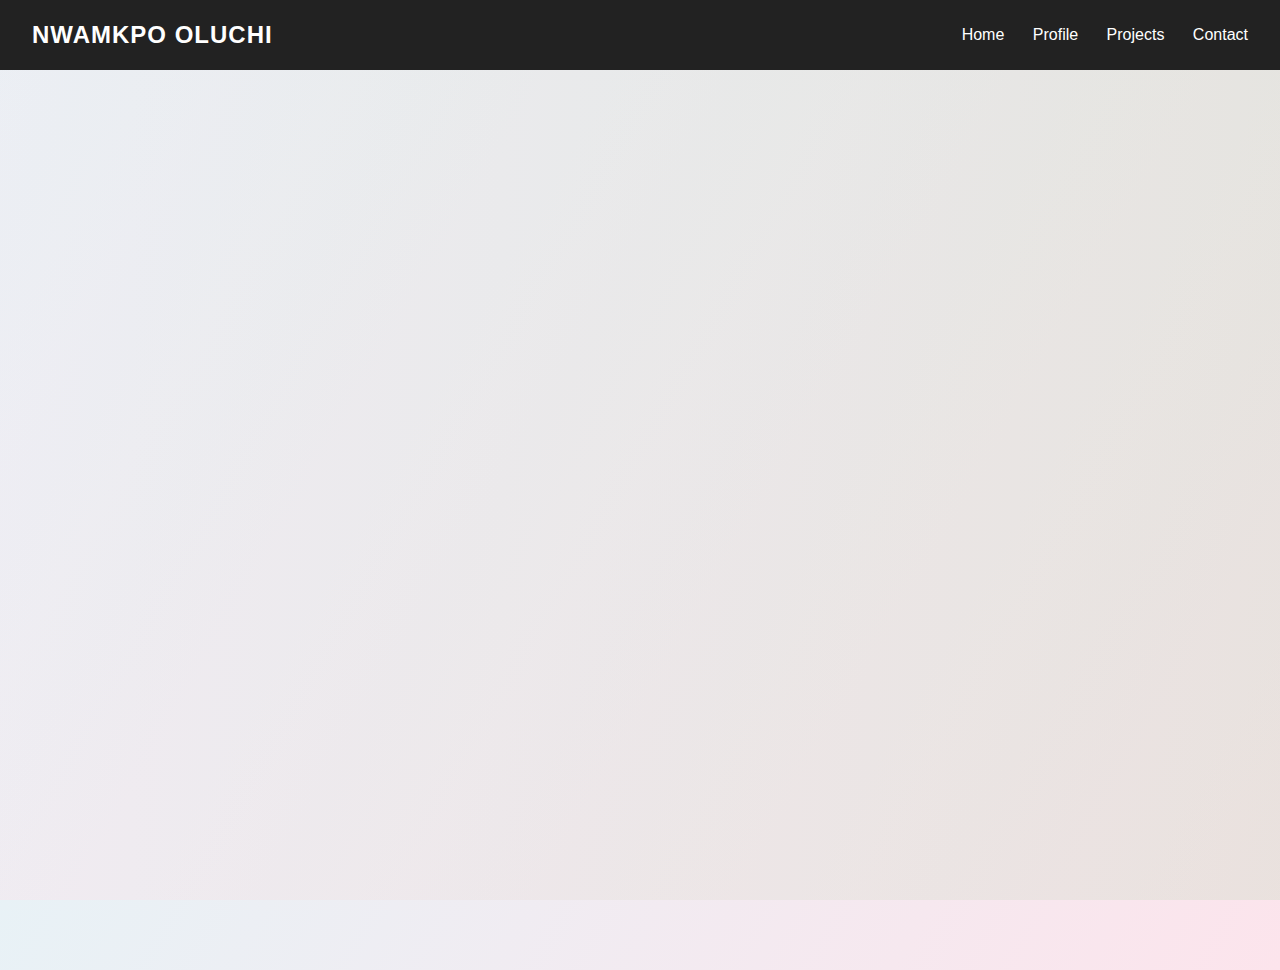
<file: docs/index.html>
<!DOCTYPE html>
<html lang="en">
<head>
    <meta charset="UTF-8" />
    <meta name="viewport" content="width=device-width, initial-scale=1.0" />
    <meta name="description" content="Oluchi's personal portfolio — aspiring content creator and photographer." />
    <title>Home | Nwamkpo Oluchi</title>
    <link rel="stylesheet" href="index.css" />
</head>
<body>
    <nav>
        <div class="logo">NWAMKPO OLUCHI</div>
        <div class="nav-items">
            <a href="index.html"><span>Home</span></a>
            <a href="profile.html">Profile</a>
            <a href="projects.html">Projects</a>
            <a href="contact.html">Contact</a>
        </div>
    </nav>

    <main class="home">
        <div class="home-container">
            <section class="me">
                <h1>My Personal Portfolio</h1>
            </section>

            <section class="photo">
                <img src="image/image 1.jpg" alt="Portrait of Oluchi" class="home-image" />
            </section>

            <section class="intro">
                <h2>Hi! I'm Oluchi!</h2>
                <p>I’m an aspiring full-time content creator and photographer. I’m passionate about storytelling, visuals, and creating lasting impressions through my work.</p>
            </section>

            <a href="contact.html" class="hire-btn">Hire Me</a>
        </div>
    </main>
</body>
</html>
</file>
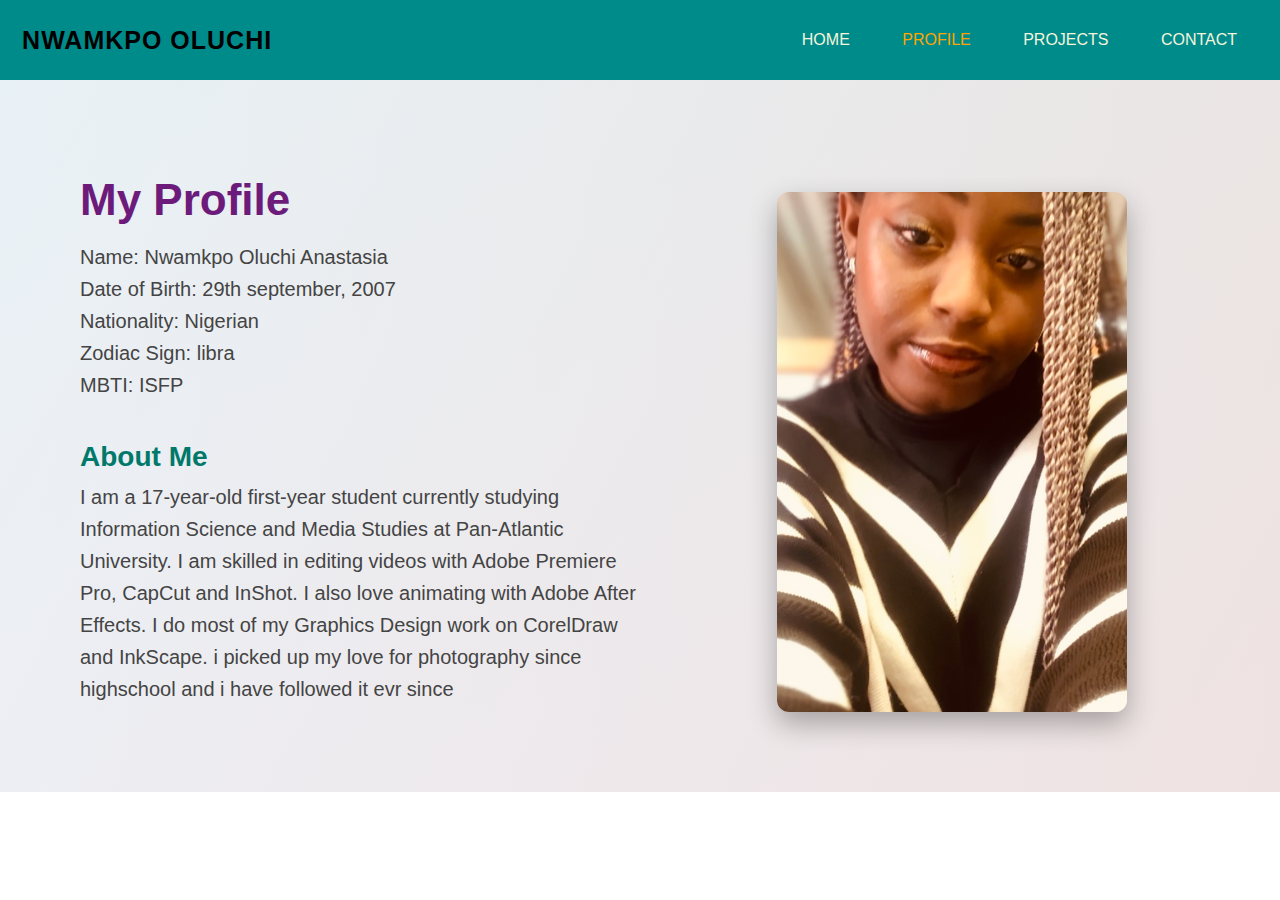
<file: docs/profile.html>
<!DOCTYPE html>
<html lang="en">
<head>
    <meta charset="UTF-8">
    <meta name="viewport" content="width=device-width, initial-scale=1.0">
    <title>Profile</title>
    <link rel="stylesheet" href="profile.css"/>
</head>
<body>
    <nav>
        <div class="logo">NWAMKPO OLUCHI</div>
        <div class="nav-items">
            <a href="mywebsite.html">HOME</a>
            <a href="profile.html"><span>PROFILE</span></a>
            <a href="projects.html">PROJECTS</a>
            <a href="contact.html">CONTACT</a>
        </div>
    </nav>
    <section class="profile">
        <div class="profile-container">
            <div class="column-left">
                <div class="profiles">
                    <h1>My Profile</h1>
                    <P>Name: Nwamkpo Oluchi Anastasia
                    <br> Date of Birth: 29th september, 2007
                    <br> Nationality: Nigerian
                    <br> Zodiac Sign: libra
                    <br> MBTI: ISFP
                </P>
                </div>
                <div class="about">
                    <h3>About Me</h3>
                    <p>I am a 17-year-old first-year student currently studying Information Science and Media Studies at Pan-Atlantic University.
                        I am skilled in editing videos with Adobe Premiere Pro, CapCut and InShot. I also love animating with Adobe After Effects. 
                        I do most of my Graphics Design work on CorelDraw and InkScape. i picked up my love for photography since highschool and i have followed it evr since
                    </p>
                </div>

            </div>
            <div class="column-right">
                <img src="image/image 2.JPG" alt="illustration" class="profile-image"> 
            </div>
        </div>
    </section>
</body>
</html>
</file>
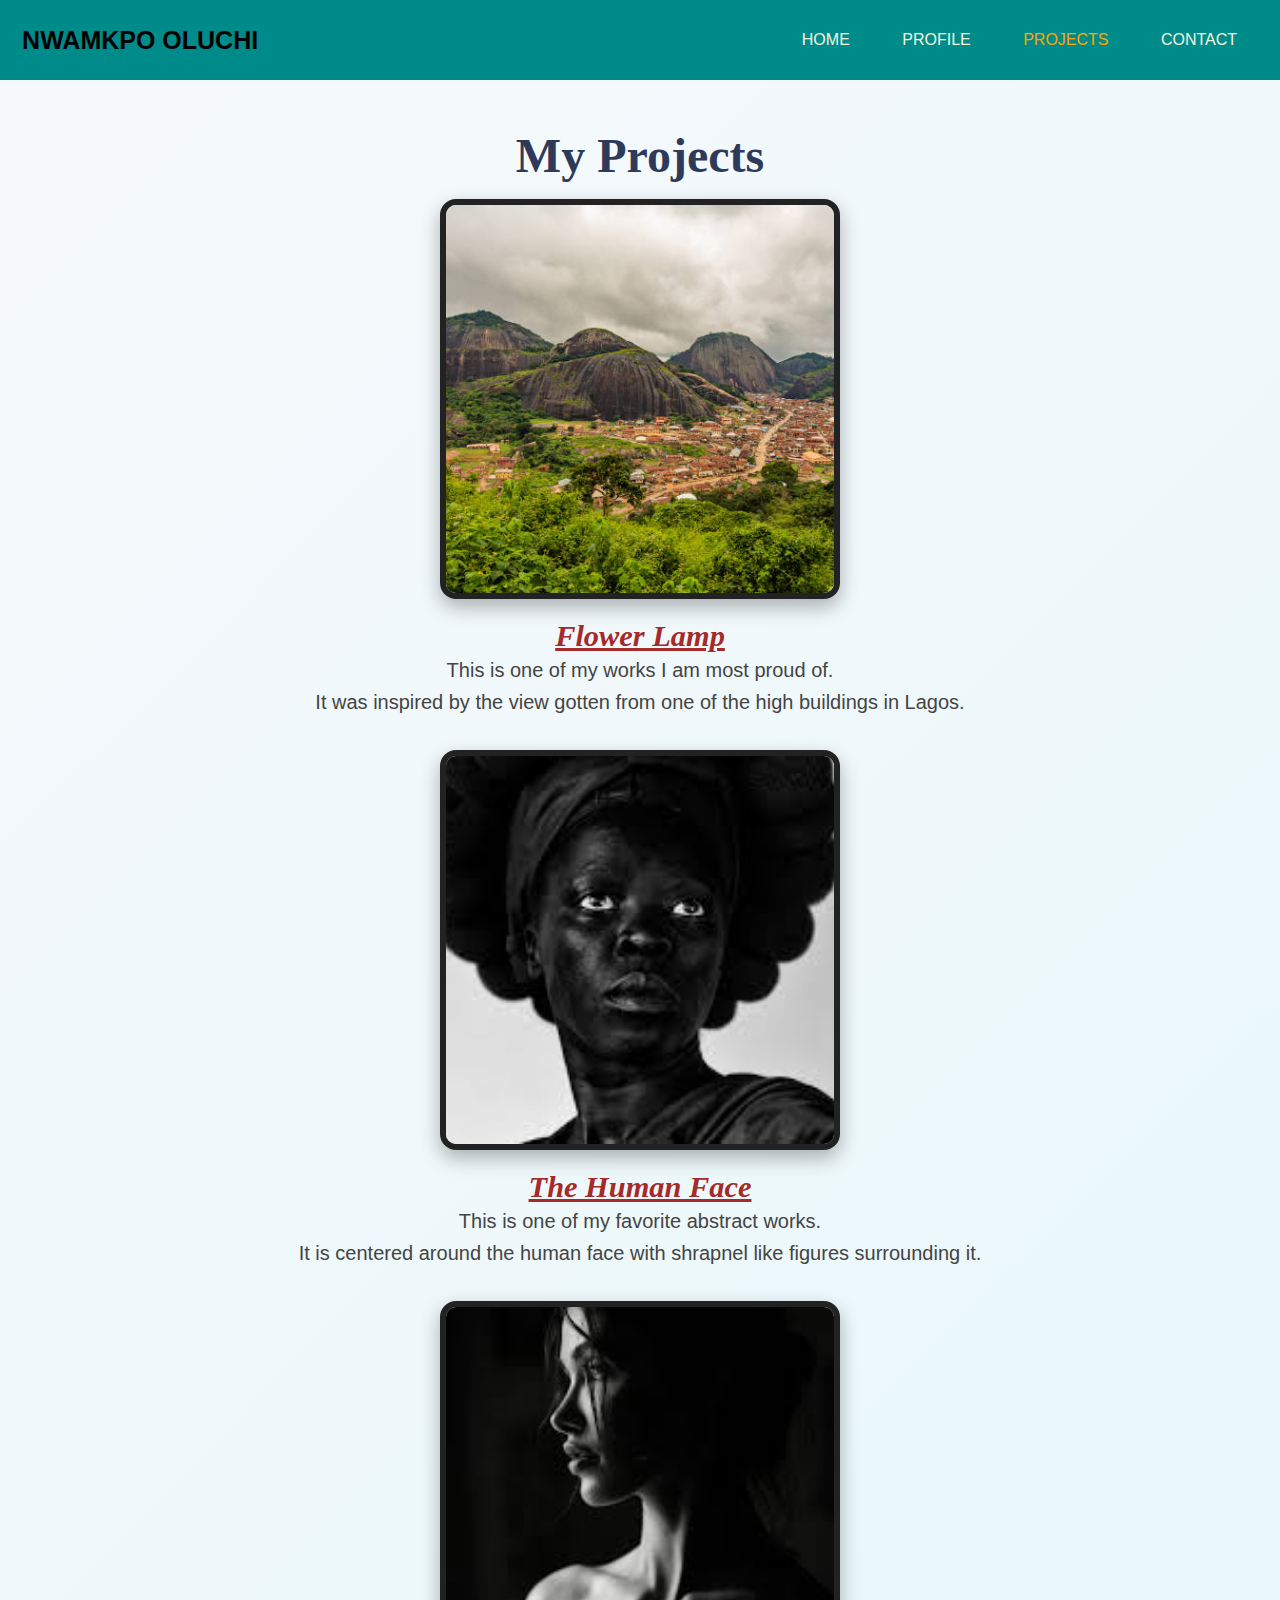
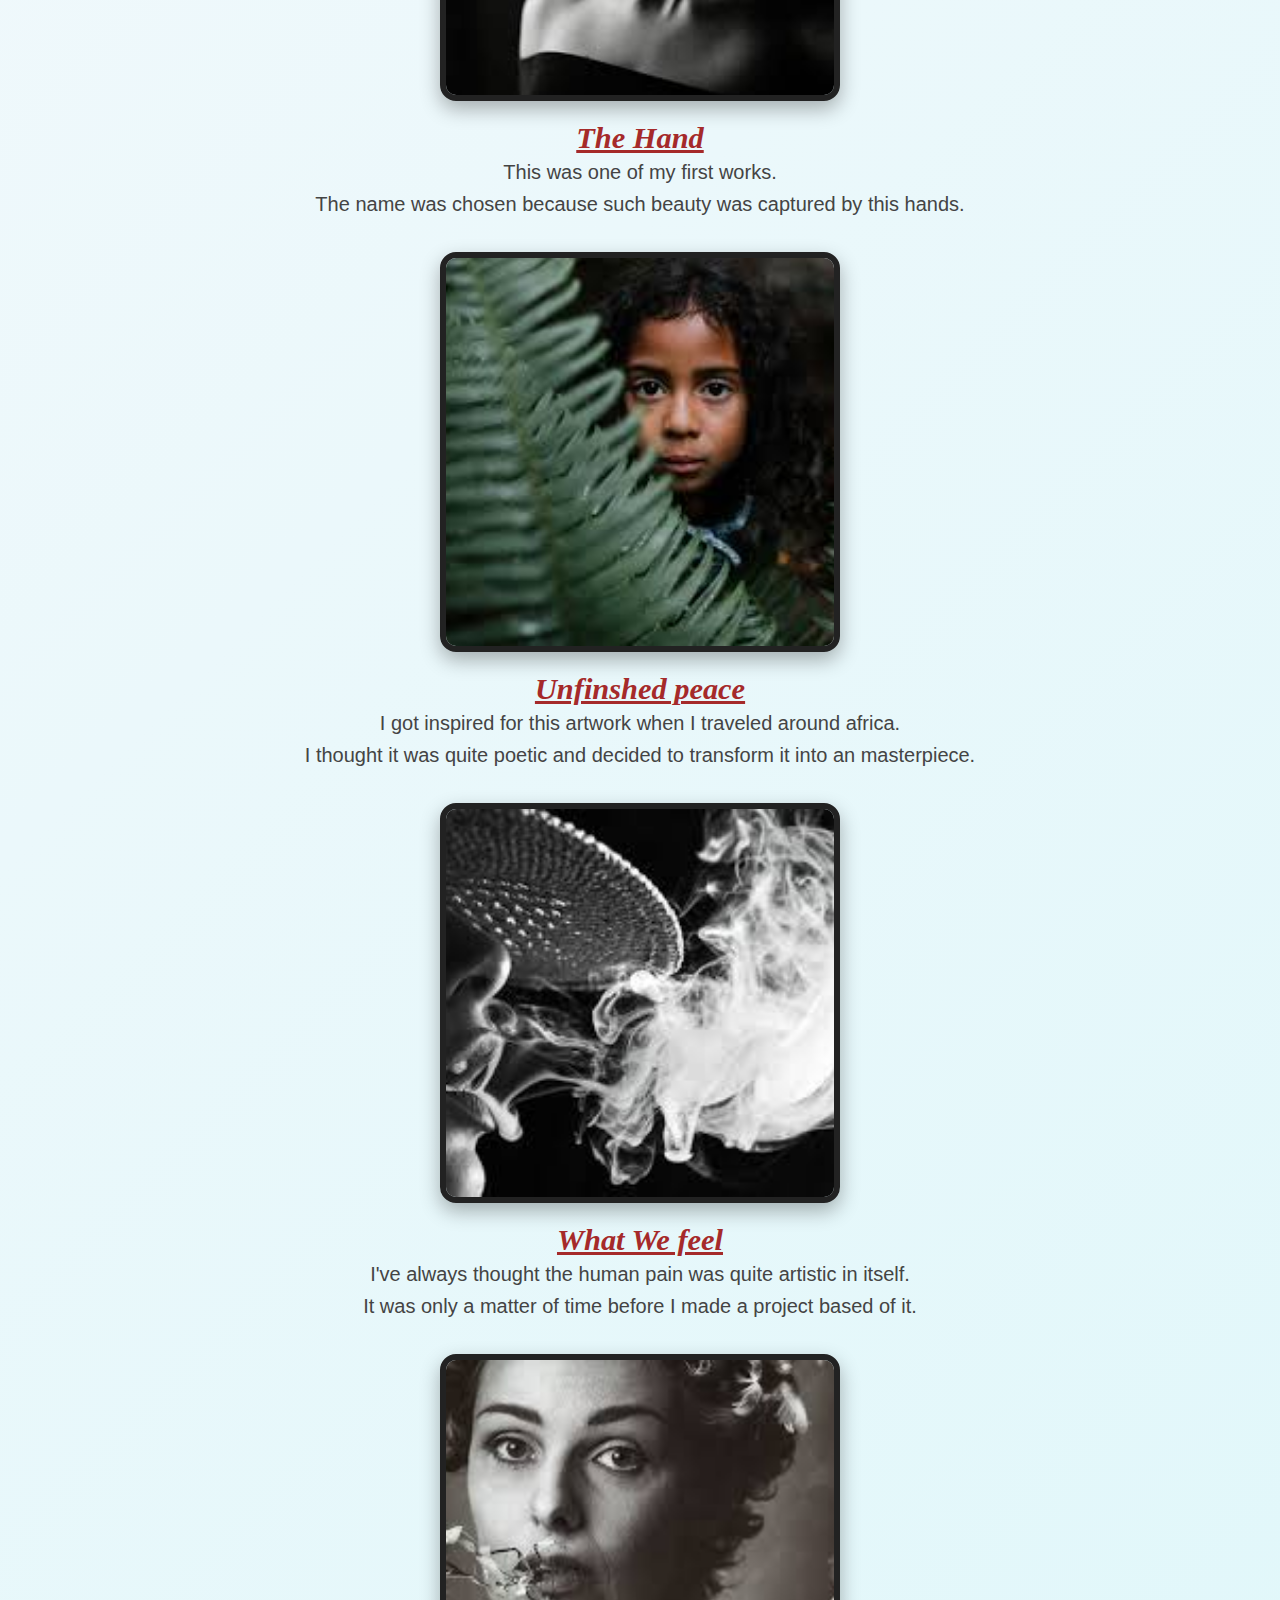
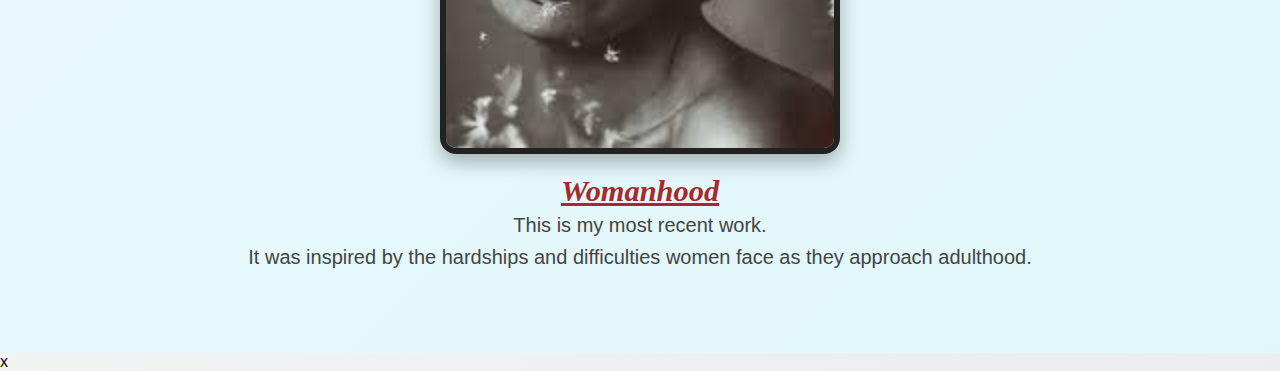
<file: docs/projects.html>
<!DOCTYPE html>
<html lang="en">
<head>
    <meta charset="UTF-8">
    <meta name="viewport" content="width=device-width, initial-scale=1.0">
    <title>Projects</title>
    <link rel="stylesheet" href="projects.css" />
</head>
<body>
    <nav>
        <div class="logo">NWAMKPO OLUCHI </div>
        <div class="nav-items">
            <a href="mywebsite.html">HOME</a>
            <a href="profile.html">PROFILE</a>
            <a href="projects.html"><span>PROJECTS</span></a>
            <a href="contact.html">CONTACT</a>
        </div>
    </nav>
    <section class="projects">
        <div class="projects-container">
            <div class="intros">
                <h1>My Projects</h1>
                <div class="all">
                    <div class="first">
                        <img src="image/p 1.jpg">
                        <h2>Flower Lamp</h2>
                        <p>This is one of my works I am most proud of. <br> It was inspired by the view gotten from one of the high buildings in Lagos.</p>
                    </div>
                    <div class="second">
                        <img src="image/p 2.jpeg">
                        <h2>The Human Face</h2>
                        <p>This is one of my favorite abstract works. <br> It is centered around the human face with shrapnel like figures surrounding it. </p>
                    </div>
                    <div class="third">
                        <img src="image/p 3.jpeg">
                        <h2>The Hand</h2>
                        <p>This was one of my first works. <br> The name was chosen because such beauty was captured by this hands.</p>
                    </div>
                    <div class="fourth">
                        <img src="image/p 4.jpeg">
                        <h2>Unfinshed peace</h2>
                        <p>I got inspired for this artwork when I traveled around africa. <br> I thought it was quite poetic and decided to transform it into an masterpiece.</p>
                    </div>
                    <div class="fifth">
                        <img src="image/p 5.jpeg">
                        <h2>What We feel</h2>
                        <p>I've always thought the human pain  was quite artistic in itself. <br> It was only a matter of time before I made a project based of it.</p>
                    </div>
                    <div class="sixth">
                        <img src="image/p 6.jpeg">
                        <h2>Womanhood</h2>
                        <p>This is my most recent work. <br> It was inspired by the hardships and difficulties women face as they approach adulthood.</p>
                    </div>
                </div>
            </div>
        </div>
    </section> 
</body>
</html>x
</file>
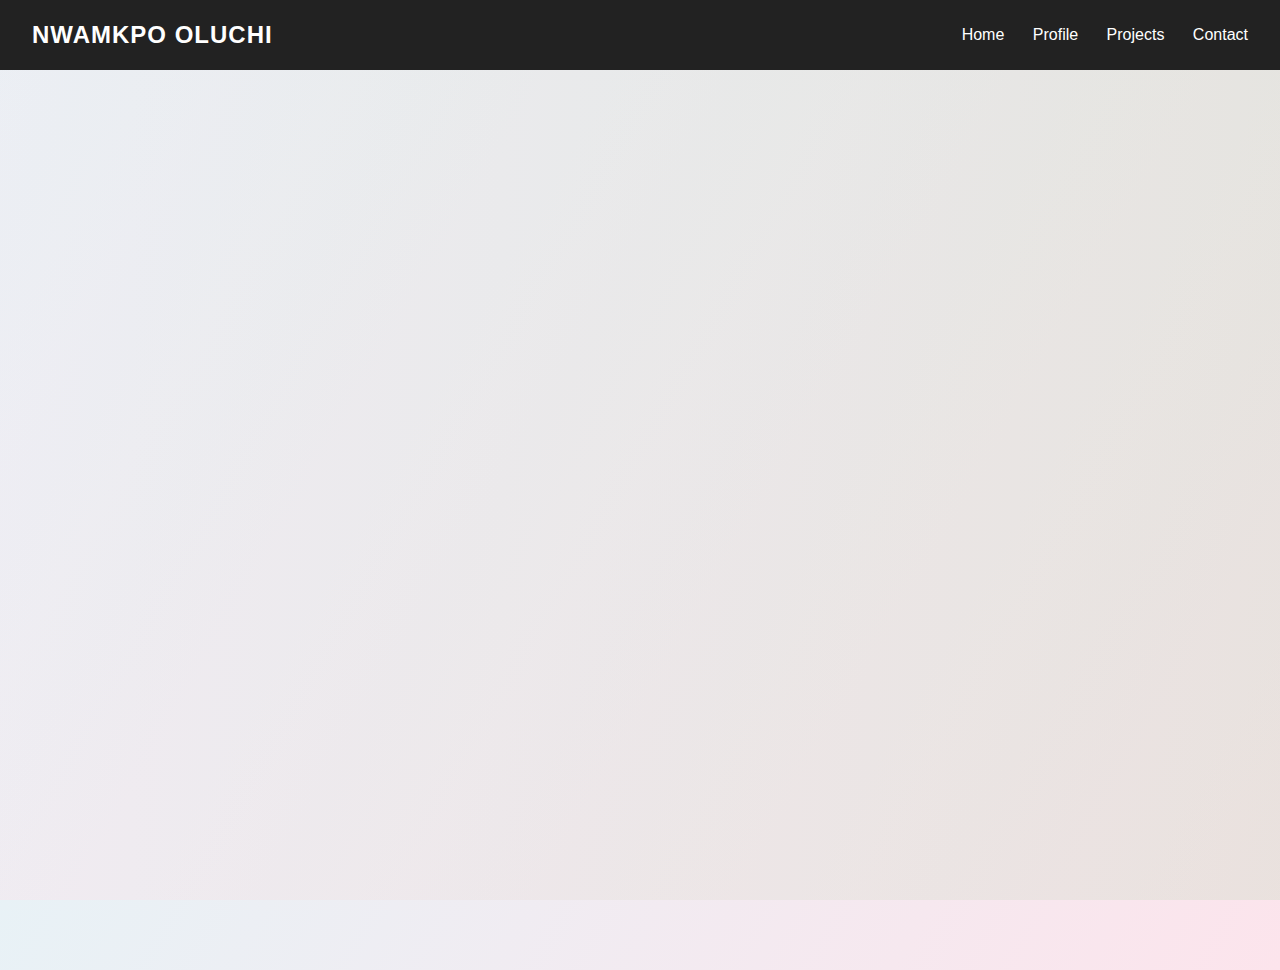
<file: index.html/mywebsite.html>
<!DOCTYPE html>
<html lang="en">
<head>
    <meta charset="UTF-8" />
    <meta name="viewport" content="width=device-width, initial-scale=1.0" />
    <meta name="description" content="Oluchi's personal portfolio — aspiring content creator and photographer." />
    <title>Home | Nwamkpo Oluchi</title>
    <link rel="stylesheet" href="mywebsite.css" />
</head>
<body>
    <nav>
        <div class="logo">NWAMKPO OLUCHI</div>
        <div class="nav-items">
            <a href="mywebsite.html"><span>Home</span></a>
            <a href="profile.html">Profile</a>
            <a href="projects.html">Projects</a>
            <a href="contact.html">Contact</a>
        </div>
    </nav>

    <main class="home">
        <div class="home-container">
            <section class="me">
                <h1>My Personal Portfolio</h1>
            </section>

            <section class="photo">
                <img src="image/image 1.jpg" alt="Portrait of Oluchi" class="home-image" />
            </section>

            <section class="intro">
                <h2>Hi! I'm Oluchi!</h2>
                <p>I’m an aspiring full-time content creator and photographer. I’m passionate about storytelling, visuals, and creating lasting impressions through my work.</p>
            </section>

            <a href="contact.html" class="hire-btn">Hire Me</a>
        </div>
    </main>
</body>
</html>
</file>
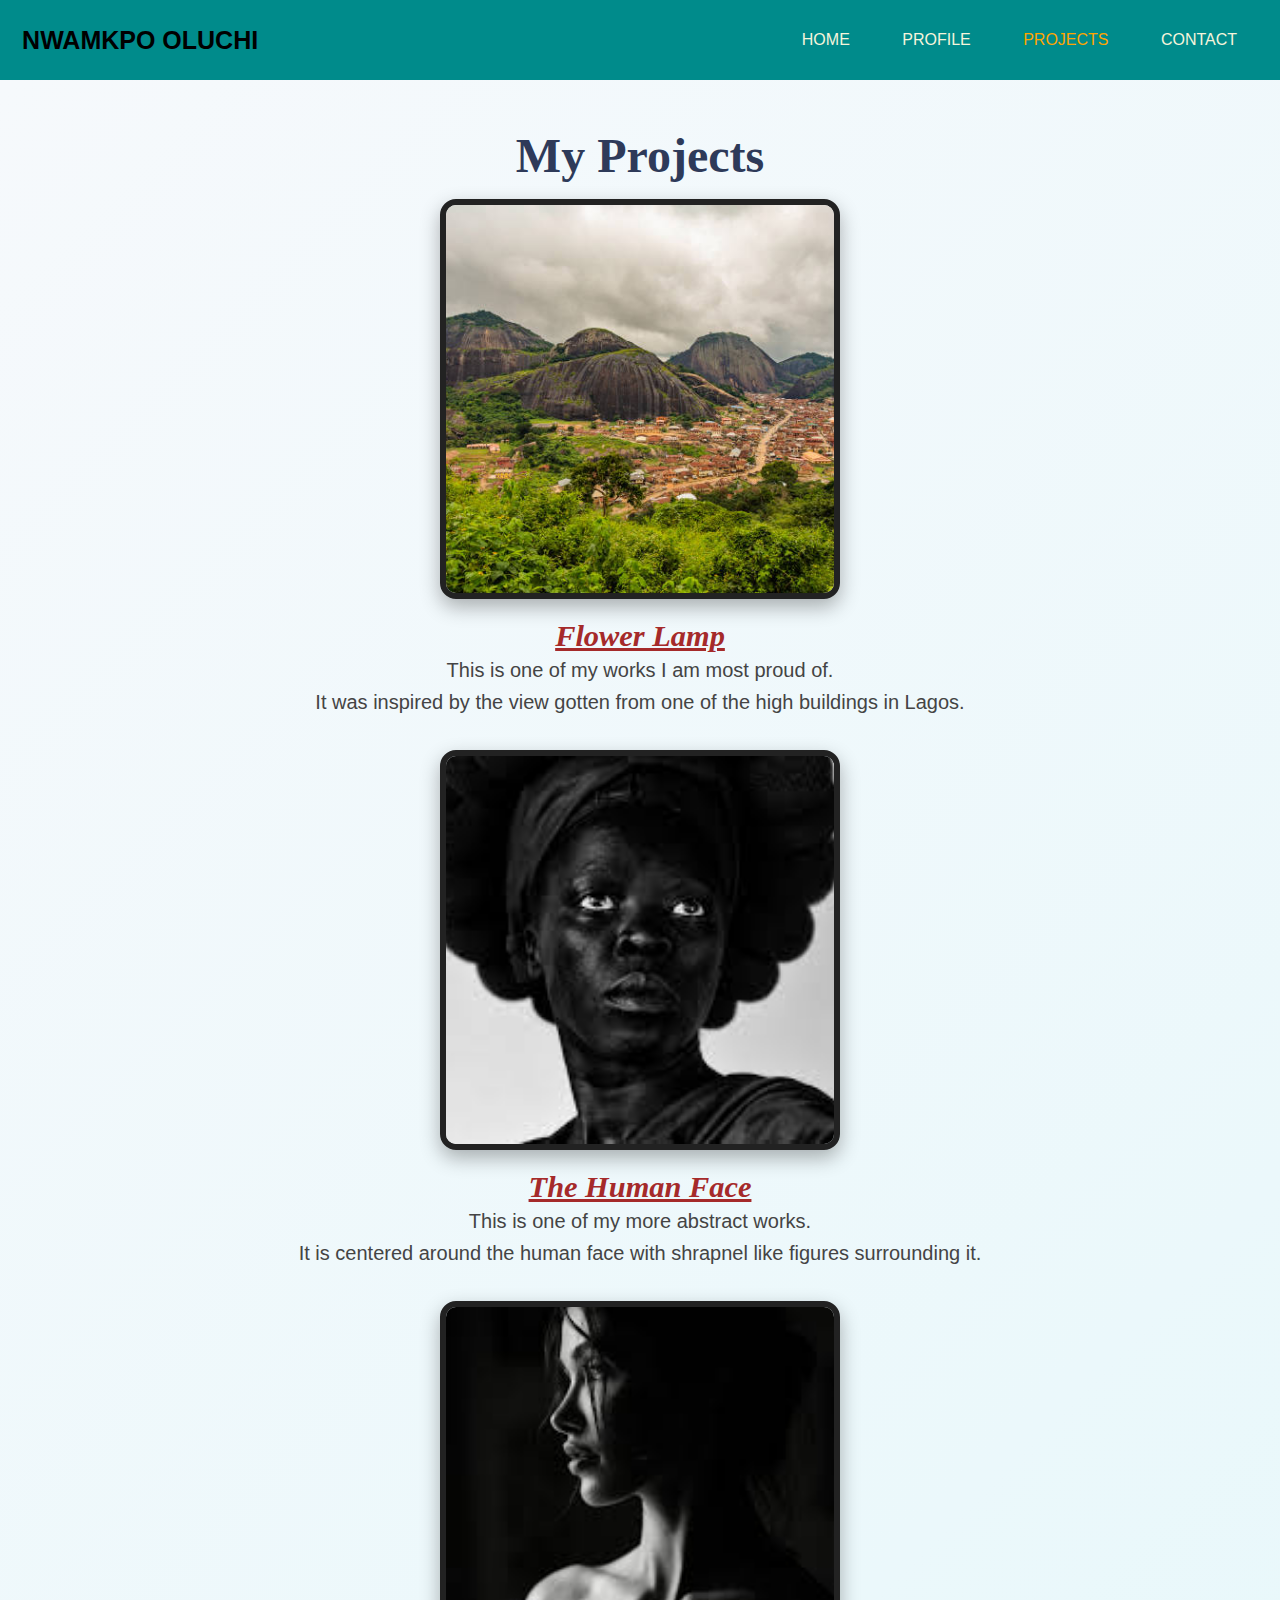
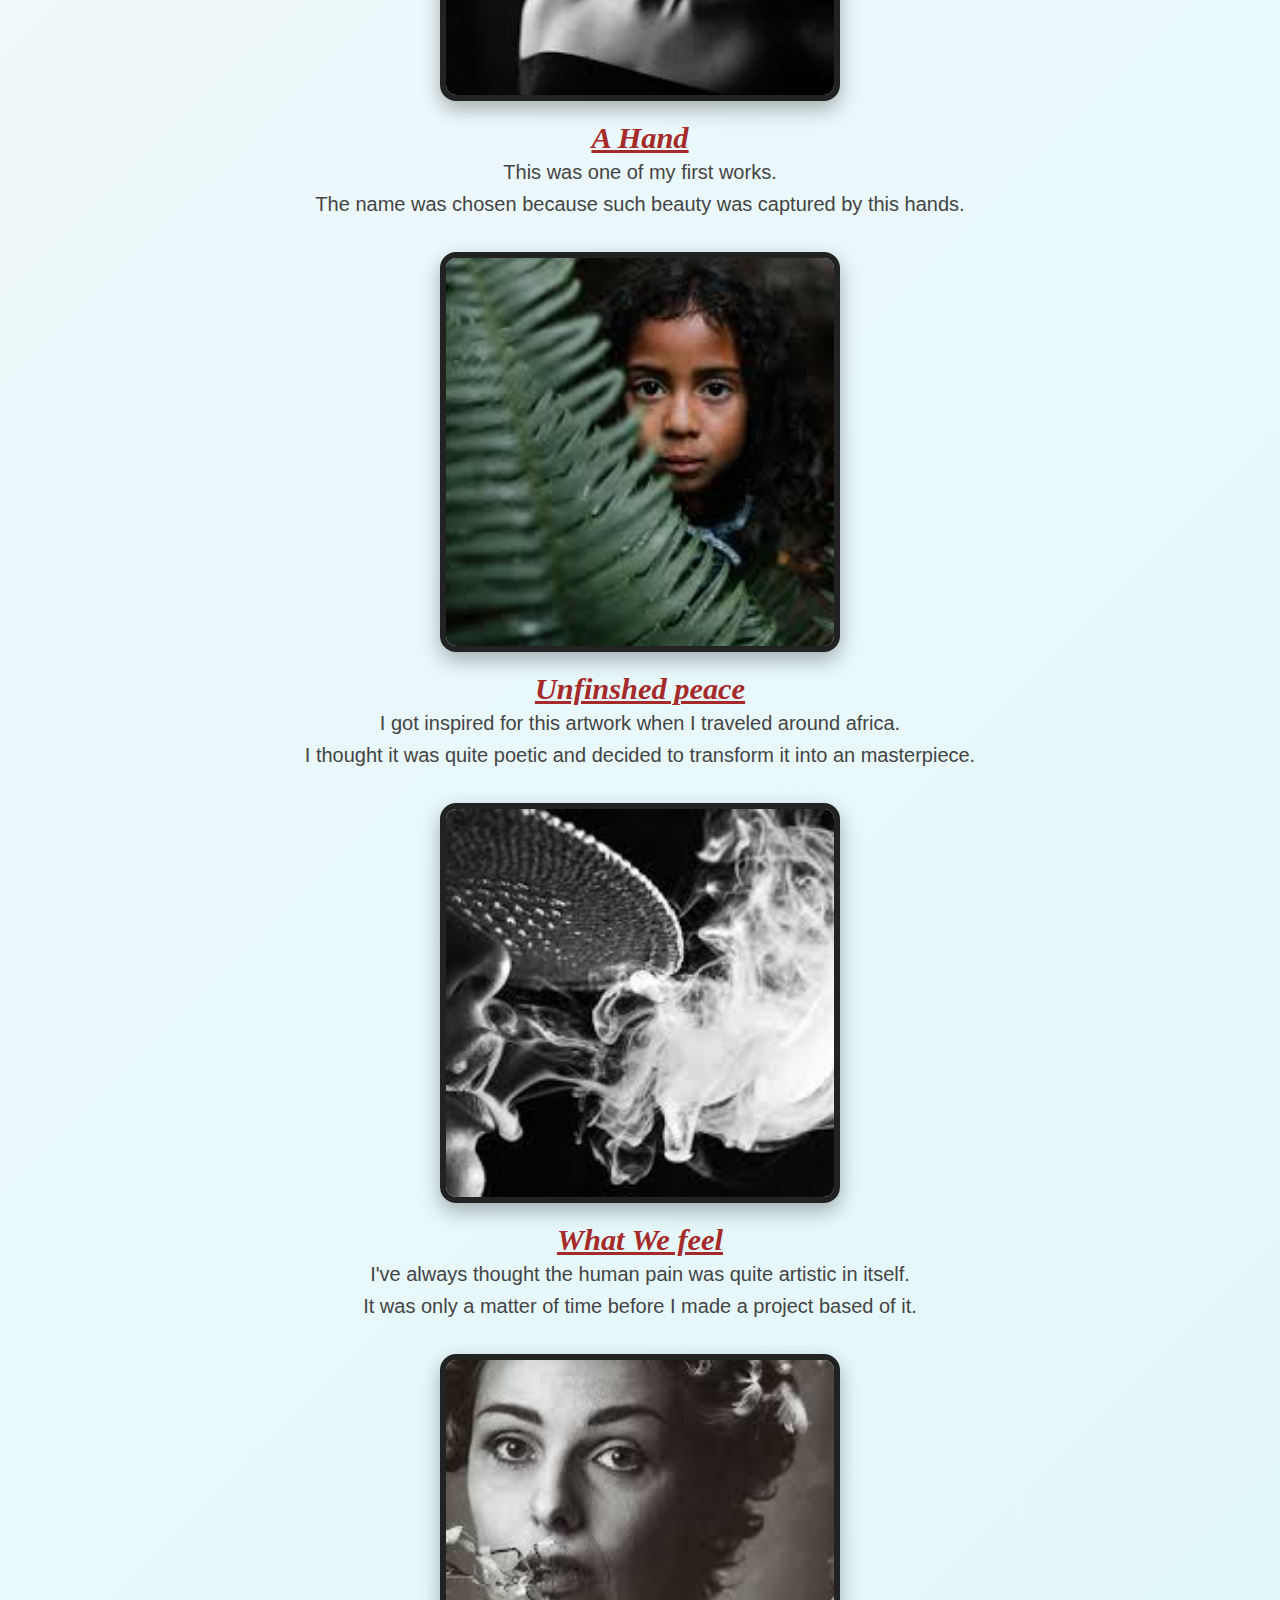
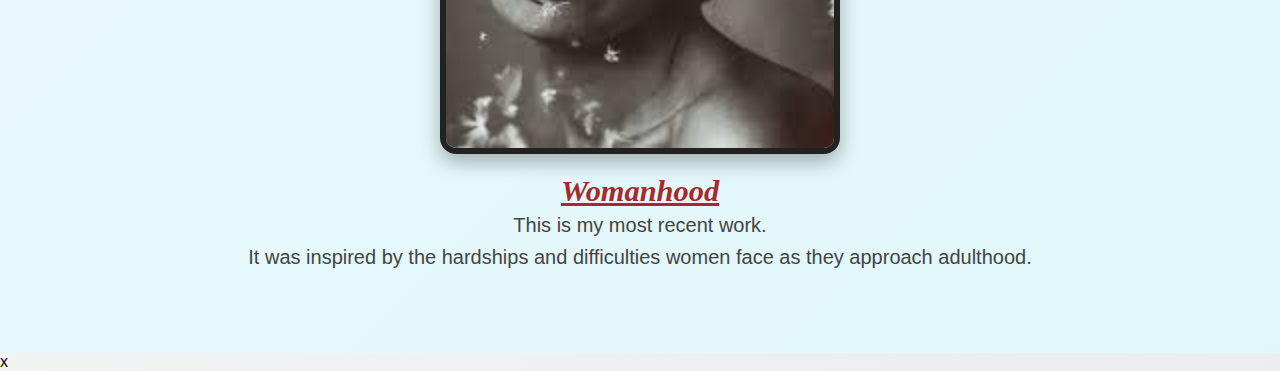
<file: index.html/projects.html>
<!DOCTYPE html>
<html lang="en">
<head>
    <meta charset="UTF-8">
    <meta name="viewport" content="width=device-width, initial-scale=1.0">
    <title>Projects</title>
    <link rel="stylesheet" href="projects.css" />
</head>
<body>
    <nav>
        <div class="logo">NWAMKPO OLUCHI </div>
        <div class="nav-items">
            <a href="mywebsite.html">HOME</a>
            <a href="profile.html">PROFILE</a>
            <a href="projects.html"><span>PROJECTS</span></a>
            <a href="contact.html">CONTACT</a>
        </div>
    </nav>
    <section class="projects">
        <div class="projects-container">
            <div class="intros">
                <h1>My Projects</h1>
                <div class="all">
                    <div class="first">
                        <img src="image/p 1.jpg">
                        <h2>Flower Lamp</h2>
                        <p>This is one of my works I am most proud of. <br> It was inspired by the view gotten from one of the high buildings in Lagos.</p>
                    </div>
                    <div class="second">
                        <img src="image/p 2.jpeg">
                        <h2>The Human Face</h2>
                        <p>This is one of my more abstract works. <br> It is centered around the human face with shrapnel like figures surrounding it. </p>
                    </div>
                    <div class="third">
                        <img src="image/p 3.jpeg">
                        <h2>A Hand</h2>
                        <p>This was one of my first works. <br> The name was chosen because such beauty was captured by this hands.</p>
                    </div>
                    <div class="fourth">
                        <img src="image/p 4.jpeg">
                        <h2>Unfinshed peace</h2>
                        <p>I got inspired for this artwork when I traveled around africa. <br> I thought it was quite poetic and decided to transform it into an masterpiece.</p>
                    </div>
                    <div class="fifth">
                        <img src="image/p 5.jpeg">
                        <h2>What We feel</h2>
                        <p>I've always thought the human pain  was quite artistic in itself. <br> It was only a matter of time before I made a project based of it.</p>
                    </div>
                    <div class="sixth">
                        <img src="image/p 6.jpeg">
                        <h2>Womanhood</h2>
                        <p>This is my most recent work. <br> It was inspired by the hardships and difficulties women face as they approach adulthood.</p>
                    </div>
                </div>
            </div>
        </div>
    </section> 
</body>
</html>x
</file>
<file: docs/index.css>
* {
    margin: 0;
    padding: 0;
    box-sizing: border-box;
}

body {
    font-family: 'Segoe UI', Tahoma, Geneva, Verdana, sans-serif;
    line-height: 1.6;
    background: linear-gradient(135deg, #e0f7fa, #e8f5e9);
    color: #333;
    overflow-x: hidden;
    position: relative;
}

/* Animated Bubbles Background */
body::before {
    content: "";
    position: fixed;
    width: 200%;
    height: 200%;
    background: radial-gradient(circle at 20% 20%, rgba(255,255,255,0.3), transparent 50%),
                radial-gradient(circle at 80% 80%, rgba(255,255,255,0.2), transparent 50%),
                radial-gradient(circle at 50% 50%, rgba(255,255,255,0.15), transparent 50%);
    animation: floatBubbles 20s linear infinite;
    z-index: -1;
}

/* Navigation Styles */
nav {
    display: flex;
    justify-content: space-between;
    align-items: center;
    padding: 1rem 2rem;
    background-color: #222;
    color: white;
    position: sticky;
    top: 0;
    z-index: 1000;
}

.logo {
    font-size: 1.5rem;
    font-weight: bold;
    letter-spacing: 1px;
}

.nav-items a {
    color: white;
    text-decoration: none;
    margin-left: 1.5rem;
    font-size: 1rem;
    transition: color 0.3s ease;
}

.nav-items a:hover {
    color: #4CAF50;
}

/* Home Section */
.home {
    padding: 2rem;
    display: flex;
    justify-content: center;
    align-items: center;
    min-height: 100vh;
}

.home-container {
    display: flex;
    flex-direction: column;
    align-items: center;
    max-width: 900px;
    margin: auto;
    background-color: white;
    padding: 2.5rem;
    border-radius: 20px;
    box-shadow: 0 10px 30px rgba(0, 0, 0, 0.1);
    animation: fadeIn 1s ease forwards;
    opacity: 0;
    transform: translateY(40px);
    animation-delay: 0.3s;
    animation-fill-mode: forwards;
}

/* Animated Entrance */
@keyframes fadeIn {
    to {
        opacity: 1;
        transform: translateY(0);
    }
}

.me h1 {
    font-size: 2.8rem;
    margin-bottom: 1.2rem;
    color: #222;
    animation: slideUp 1s ease forwards;
    opacity: 0;
    animation-delay: 0.5s;
}

@keyframes slideUp {
    to {
        opacity: 1;
        transform: translateY(0);
    }
    from {
        transform: translateY(20px);
        opacity: 0;
    }
}

.photo {
    margin: 2rem 0;
    display: flex;
    justify-content: center;
    align-items: center;
    position: relative;
    width: 100%;
}

.home-image {
    width: 240px;
    height: 320px;
    border-radius: 16px;
    object-fit: cover;
    border: 6px solid #4CAF50;
    box-shadow: 0 12px 32px rgba(0, 0, 0, 0.25),
                0 0 20px rgba(76, 175, 80, 0.5);
    transition: transform 0.4s ease, box-shadow 0.4s ease;
}

.home-image:hover {
    transform: scale(1.05);
    box-shadow: 0 16px 36px rgba(0, 0, 0, 0.3),
                0 0 28px rgba(76, 175, 80, 0.8);
}

.intro h2 {
    font-size: 1.8rem;
    color: #4CAF50;
    margin: 1rem 0 0.5rem;
    animation: slideUp 1s ease forwards;
    opacity: 0;
    animation-delay: 0.7s;
}

.intro p {
    font-size: 1.05rem;
    margin-bottom: 1.8rem;
    color: #444;
    max-width: 700px;
    animation: slideUp 1s ease forwards;
    opacity: 0;
    animation-delay: 0.9s;
}

/* Button */
.hire-btn {
    display: inline-block;
    padding: 0.8rem 1.8rem;
    background-color: #4CAF50;
    color: white;
    font-weight: bold;
    border-radius: 10px;
    text-decoration: none;
    transition: background-color 0.3s ease, transform 0.3s ease;
    box-shadow: 0 4px 14px rgba(76, 175, 80, 0.4);
    animation: slideUp 1s ease forwards;
    opacity: 0;
    animation-delay: 1.1s;
}

.hire-btn:hover {
    background-color: #45a049;
    transform: translateY(-3px) scale(1.03);
}

/* Floating background bubbles animation */
@keyframes floatBubbles {
    from {
        transform: translateY(0);
    }
    to {
        transform: translateY(-100px);
    }
}

/* Responsive Design */
@media (max-width: 768px) {
    nav {
        flex-direction: column;
        align-items: flex-start;
    }

    .nav-items {
        margin-top: 0.5rem;
    }

    .nav-items a {
        display: block;
        margin: 0.5rem 0;
    }

    .home-container {
        padding: 1.8rem;
    }

    .me h1 {
        font-size: 2.2rem;
    }

    .intro h2 {
        font-size: 1.4rem;
    }

    .home-image {
        width: 200px;
        height: 270px;
    }
}
body {
    font-family: 'Segoe UI', Tahoma, Geneva, Verdana, sans-serif;
    line-height: 1.6;
    background: linear-gradient(120deg, #e0f7fa, #fce4ec);
    color: #333;
    overflow-x: hidden;
    position: relative;
}

/* Dynamic gradient animation */
@keyframes bgShift {
    0% { background-position: 0% 50%; }
    50% { background-position: 100% 50%; }
    100% { background-position: 0% 50%; }
}

body::before {
    content: "";
    position: fixed;
    top: 0;
    left: 0;
    width: 100%;
    height: 100%;
    background: linear-gradient(270deg, #f48fb1, #b2ebf2, #a5d6a7, #fce4ec);
    background-size: 600% 600%;
    animation: bgShift 25s ease infinite;
    z-index: -3;
    opacity: 0.4;
}

/* Floating blobs */
body::after {
    content: "";
    position: fixed;
    width: 120%;
    height: 120%;
    background:
      radial-gradient(circle at 20% 30%, rgba(255, 255, 255, 0.15) 0%, transparent 60%),
      radial-gradient(circle at 80% 70%, rgba(255, 255, 255, 0.2) 0%, transparent 70%),
      radial-gradient(circle at 50% 50%, rgba(255, 255, 255, 0.1) 0%, transparent 60%);
    animation: floatBlobs 60s linear infinite;
    z-index: -2;
    pointer-events: none;
}

@keyframes floatBlobs {
    0% { transform: translateY(0) rotate(0deg); }
    50% { transform: translateY(-50px) rotate(180deg); }
    100% { transform: translateY(0) rotate(360deg); }
}
</file>
<file: docs/profile.css>
* {
    margin: 0;
    padding: 0;
    font-family: 'Segoe UI', Tahoma, Geneva, Verdana, sans-serif;
    min-width: min-content;
    box-sizing: border-box;
}

nav {
    height: 80px;
    background-color: darkcyan;
    display: flex;
    justify-content: space-between;
    align-items: center;
    padding: 0.25cm 0.5cm;
    box-shadow: 0 4px 12px rgba(0, 0, 0, 0.2);
}

.logo {
    font-size: 25px;
    font-weight: bold;
    color: black;
    padding: 0.2rem;
    letter-spacing: 1px;
}

nav a {
    text-decoration: none;
    color: beige;
    padding: 0 1.5rem;
    font-weight: 500;
    transition: color 0.3s ease;
}

nav a:hover {
    color: orange;
}

span {
    color: orange;
}

.profile {
    background: linear-gradient(120deg, #e0f7fa, #fce4ec);
    position: relative;
    overflow: hidden;
}

.profile::before {
    content: "";
    position: absolute;
    top: 0;
    left: 0;
    width: 100%;
    height: 100%;
    background: linear-gradient(270deg, #f48fb1, #b2ebf2, #a5d6a7, #fce4ec);
    background-size: 600% 600%;
    animation: bgShift 25s ease infinite;
    z-index: 0;
    opacity: 0.3;
}

@keyframes bgShift {
    0% { background-position: 0% 50%; }
    50% { background-position: 100% 50%; }
    100% { background-position: 0% 50%; }
}

.profile-container {
    display: grid;
    grid-template-columns: 1fr 1fr;
    padding: 3rem 1rem;
    position: relative;
    z-index: 1;
}

.column-left {
    display: flex;
    flex-direction: column;
    justify-content: center;
    align-items: flex-start;
    color: #333;
    padding-left: 4rem;
}

.column-left h1 {
    margin-bottom: 1rem;
    margin-top: 2rem;
    font-size: 2.75rem;
    text-align: left;
    font-family: 'Segoe UI', Tahoma, Geneva, Verdana, sans-serif;
    color: #6d1b7b;
    font-weight: 700;
    animation: slideFade 1.5s ease-in-out;
}

.column-left p {
    margin-bottom: 1.5rem;
    font-size: 1.25rem;
    line-height: 1.6;
    font-family: 'Segoe UI', Tahoma, Geneva, Verdana, sans-serif;
    color: #444;
    animation: fadeInUp 2s ease-in-out;
}

.about {
    display: flex;
    flex-direction: column;
    justify-content: center;
    align-items: flex-start;
    color: #333;
}

.about h3 {
    font-size: 1.75rem;
    margin-bottom: 0.5rem;
    margin-top: 1rem;
    text-align: center;
    color: #00796b;
    animation: fadeInUp 2s ease-in-out;
}

.column-right {
    display: flex;
    justify-content: center;
    align-items: center;
    padding: 2rem 2rem;
    margin-top: 2rem;
}

img {
    width: 350px;
    height: 520px;
    object-fit: cover;
    border-radius: 12px;
    box-shadow: 0 12px 28px rgba(0, 0, 0, 0.3);
    transition: transform 0.3s ease, box-shadow 0.3s ease;
}

img:hover {
    transform: scale(1.05);
    box-shadow: 0 16px 36px rgba(0, 0, 0, 0.4);
    cursor: pointer;
}

@keyframes slideFade {
    from { opacity: 0; transform: translateX(-40px); }
    to { opacity: 1; transform: translateX(0); }
}

@keyframes fadeInUp {
    from { opacity: 0; transform: translateY(20px); }
    to { opacity: 1; transform: translateY(0); }
}

@media screen and (max-width: 780px) {
    .profile-container {
        grid-template-columns: 1fr;
        padding: 2rem 1rem;
    }
    .column-left {
        text-align: center;
        padding: 1rem;
        align-items: center;
    }
    img {
        width: 280px;
        height: 420px;
    }
}
</file>
<file: index.html/mywebsite.css>
* {
    margin: 0;
    padding: 0;
    box-sizing: border-box;
}

body {
    font-family: 'Segoe UI', Tahoma, Geneva, Verdana, sans-serif;
    line-height: 1.6;
    background: linear-gradient(135deg, #e0f7fa, #e8f5e9);
    color: #333;
    overflow-x: hidden;
    position: relative;
}

/* Animated Bubbles Background */
body::before {
    content: "";
    position: fixed;
    width: 200%;
    height: 200%;
    background: radial-gradient(circle at 20% 20%, rgba(255,255,255,0.3), transparent 50%),
                radial-gradient(circle at 80% 80%, rgba(255,255,255,0.2), transparent 50%),
                radial-gradient(circle at 50% 50%, rgba(255,255,255,0.15), transparent 50%);
    animation: floatBubbles 20s linear infinite;
    z-index: -1;
}

/* Navigation Styles */
nav {
    display: flex;
    justify-content: space-between;
    align-items: center;
    padding: 1rem 2rem;
    background-color: #222;
    color: white;
    position: sticky;
    top: 0;
    z-index: 1000;
}

.logo {
    font-size: 1.5rem;
    font-weight: bold;
    letter-spacing: 1px;
}

.nav-items a {
    color: white;
    text-decoration: none;
    margin-left: 1.5rem;
    font-size: 1rem;
    transition: color 0.3s ease;
}

.nav-items a:hover {
    color: #4CAF50;
}

/* Home Section */
.home {
    padding: 2rem;
    display: flex;
    justify-content: center;
    align-items: center;
    min-height: 100vh;
}

.home-container {
    display: flex;
    flex-direction: column;
    align-items: center;
    max-width: 900px;
    margin: auto;
    background-color: white;
    padding: 2.5rem;
    border-radius: 20px;
    box-shadow: 0 10px 30px rgba(0, 0, 0, 0.1);
    animation: fadeIn 1s ease forwards;
    opacity: 0;
    transform: translateY(40px);
    animation-delay: 0.3s;
    animation-fill-mode: forwards;
}

/* Animated Entrance */
@keyframes fadeIn {
    to {
        opacity: 1;
        transform: translateY(0);
    }
}

.me h1 {
    font-size: 2.8rem;
    margin-bottom: 1.2rem;
    color: #222;
    animation: slideUp 1s ease forwards;
    opacity: 0;
    animation-delay: 0.5s;
}

@keyframes slideUp {
    to {
        opacity: 1;
        transform: translateY(0);
    }
    from {
        transform: translateY(20px);
        opacity: 0;
    }
}

.photo {
    margin: 2rem 0;
    display: flex;
    justify-content: center;
    align-items: center;
    position: relative;
    width: 100%;
}

.home-image {
    width: 240px;
    height: 320px;
    border-radius: 16px;
    object-fit: cover;
    border: 6px solid #4CAF50;
    box-shadow: 0 12px 32px rgba(0, 0, 0, 0.25),
                0 0 20px rgba(76, 175, 80, 0.5);
    transition: transform 0.4s ease, box-shadow 0.4s ease;
}

.home-image:hover {
    transform: scale(1.05);
    box-shadow: 0 16px 36px rgba(0, 0, 0, 0.3),
                0 0 28px rgba(76, 175, 80, 0.8);
}

.intro h2 {
    font-size: 1.8rem;
    color: #4CAF50;
    margin: 1rem 0 0.5rem;
    animation: slideUp 1s ease forwards;
    opacity: 0;
    animation-delay: 0.7s;
}

.intro p {
    font-size: 1.05rem;
    margin-bottom: 1.8rem;
    color: #444;
    max-width: 700px;
    animation: slideUp 1s ease forwards;
    opacity: 0;
    animation-delay: 0.9s;
}

/* Button */
.hire-btn {
    display: inline-block;
    padding: 0.8rem 1.8rem;
    background-color: #4CAF50;
    color: white;
    font-weight: bold;
    border-radius: 10px;
    text-decoration: none;
    transition: background-color 0.3s ease, transform 0.3s ease;
    box-shadow: 0 4px 14px rgba(76, 175, 80, 0.4);
    animation: slideUp 1s ease forwards;
    opacity: 0;
    animation-delay: 1.1s;
}

.hire-btn:hover {
    background-color: #45a049;
    transform: translateY(-3px) scale(1.03);
}

/* Floating background bubbles animation */
@keyframes floatBubbles {
    from {
        transform: translateY(0);
    }
    to {
        transform: translateY(-100px);
    }
}

/* Responsive Design */
@media (max-width: 768px) {
    nav {
        flex-direction: column;
        align-items: flex-start;
    }

    .nav-items {
        margin-top: 0.5rem;
    }

    .nav-items a {
        display: block;
        margin: 0.5rem 0;
    }

    .home-container {
        padding: 1.8rem;
    }

    .me h1 {
        font-size: 2.2rem;
    }

    .intro h2 {
        font-size: 1.4rem;
    }

    .home-image {
        width: 200px;
        height: 270px;
    }
}
body {
    font-family: 'Segoe UI', Tahoma, Geneva, Verdana, sans-serif;
    line-height: 1.6;
    background: linear-gradient(120deg, #e0f7fa, #fce4ec);
    color: #333;
    overflow-x: hidden;
    position: relative;
}

/* Dynamic gradient animation */
@keyframes bgShift {
    0% { background-position: 0% 50%; }
    50% { background-position: 100% 50%; }
    100% { background-position: 0% 50%; }
}

body::before {
    content: "";
    position: fixed;
    top: 0;
    left: 0;
    width: 100%;
    height: 100%;
    background: linear-gradient(270deg, #f48fb1, #b2ebf2, #a5d6a7, #fce4ec);
    background-size: 600% 600%;
    animation: bgShift 25s ease infinite;
    z-index: -3;
    opacity: 0.4;
}

/* Floating blobs */
body::after {
    content: "";
    position: fixed;
    width: 120%;
    height: 120%;
    background:
      radial-gradient(circle at 20% 30%, rgba(255, 255, 255, 0.15) 0%, transparent 60%),
      radial-gradient(circle at 80% 70%, rgba(255, 255, 255, 0.2) 0%, transparent 70%),
      radial-gradient(circle at 50% 50%, rgba(255, 255, 255, 0.1) 0%, transparent 60%);
    animation: floatBlobs 60s linear infinite;
    z-index: -2;
    pointer-events: none;
}

@keyframes floatBlobs {
    0% { transform: translateY(0) rotate(0deg); }
    50% { transform: translateY(-50px) rotate(180deg); }
    100% { transform: translateY(0) rotate(360deg); }
}
</file>
<file: docs/projects.css>
/* Reset & Global Styles */
* {
    margin: 0;
    padding: 0;
    box-sizing: border-box;
    font-family: 'Lucida Sans', 'Lucida Sans Regular', 'Lucida Grande', 'Lucida Sans Unicode', Geneva, Verdana, sans-serif;
}

body {
    background: linear-gradient(120deg, #fdfbfb 0%, #ebedee 100%);
    min-width: 347px;
}

/* Navigation Bar */
nav {
    height: 80px;
    background-color: darkcyan;
    display: flex;
    justify-content: space-between;
    align-items: center;
    padding: 0.25cm 0.5cm;
}

.logo {
    font-size: 25px;
    font-weight: bold;
    color: black;
    padding: 0.2rem;
}

nav a {
    text-decoration: none;
    color: beige;
    padding: 0 1.5rem;
    font-weight: 500;
    transition: color 0.3s ease;
}

nav a:hover {
    color: orange;
}

span {
    color: orange;
}

/* Projects Section */
.projects {
    background: linear-gradient(135deg, #f6f9fc 0%, #e0f7fa 100%);
    background-size: cover;
    min-width: 384.5px;
    padding: 3rem 1rem;
    animation: fadeIn 1.5s ease-in;
}

.projects-container {
    display: flex;
    flex-direction: column;
    text-align: center;
    width: 100%;
    gap: 2rem;
}

.intros h1 {
    font-size: 3rem;
    font-family: 'Times New Roman', Times, serif;
    margin-bottom: 1rem;
    color: #2e3a59;
    animation: slideInDown 1s ease;
}

.intros h2 {
    margin-top: 1rem;
    font-size: 1.9rem;
    font-family: 'Times New Roman', Times, serif;
    font-style: italic;
    cursor: pointer;
    text-decoration: underline;
    color: brown;
    transition: color 0.3s;
}

.intros h2:hover {
    color: darkorange;
}

.intros p {
    font-size: 1.25rem;
    line-height: 1.6;
    margin-bottom: 2rem;
    color: #444;
    animation: fadeInUp 1.2s ease;
}

img {
    width: 400px;
    height: 400px;
    object-fit: cover;
    border-radius: 16px;
    border: 6px solid #222;
    box-shadow: 0 8px 20px rgba(0, 0, 0, 0.3);
    transition: transform 0.4s ease, box-shadow 0.4s ease;
}

img:hover {
    transform: scale(1.05);
    box-shadow: 0 12px 28px rgba(0, 0, 0, 0.4);
    cursor: pointer;
}

/* Animations */
@keyframes fadeIn {
    from { opacity: 0; }
    to { opacity: 1; }
}

@keyframes slideInDown {
    from { transform: translateY(-30px); opacity: 0; }
    to { transform: translateY(0); opacity: 1; }
}

@keyframes fadeInUp {
    from { transform: translateY(30px); opacity: 0; }
    to { transform: translateY(0); opacity: 1; }
}

/* Responsive Design */
@media screen and (max-width: 780px) {
    .projects-container {
        grid-template-columns: 1fr;
        align-items: center;
    }

    img {
        width: 300px;
        height: 300px;
    }

    img:hover {
        transform: none;
        box-shadow: 0 8px 20px rgba(0, 0, 0, 0.3);
    }
}
</file>
<file: index.html/projects.css>
/* Reset & Global Styles */
* {
    margin: 0;
    padding: 0;
    box-sizing: border-box;
    font-family: 'Lucida Sans', 'Lucida Sans Regular', 'Lucida Grande', 'Lucida Sans Unicode', Geneva, Verdana, sans-serif;
}

body {
    background: linear-gradient(120deg, #fdfbfb 0%, #ebedee 100%);
    min-width: 347px;
}

/* Navigation Bar */
nav {
    height: 80px;
    background-color: darkcyan;
    display: flex;
    justify-content: space-between;
    align-items: center;
    padding: 0.25cm 0.5cm;
}

.logo {
    font-size: 25px;
    font-weight: bold;
    color: black;
    padding: 0.2rem;
}

nav a {
    text-decoration: none;
    color: beige;
    padding: 0 1.5rem;
    font-weight: 500;
    transition: color 0.3s ease;
}

nav a:hover {
    color: orange;
}

span {
    color: orange;
}

/* Projects Section */
.projects {
    background: linear-gradient(135deg, #f6f9fc 0%, #e0f7fa 100%);
    background-size: cover;
    min-width: 384.5px;
    padding: 3rem 1rem;
    animation: fadeIn 1.5s ease-in;
}

.projects-container {
    display: flex;
    flex-direction: column;
    text-align: center;
    width: 100%;
    gap: 2rem;
}

.intros h1 {
    font-size: 3rem;
    font-family: 'Times New Roman', Times, serif;
    margin-bottom: 1rem;
    color: #2e3a59;
    animation: slideInDown 1s ease;
}

.intros h2 {
    margin-top: 1rem;
    font-size: 1.9rem;
    font-family: 'Times New Roman', Times, serif;
    font-style: italic;
    cursor: pointer;
    text-decoration: underline;
    color: brown;
    transition: color 0.3s;
}

.intros h2:hover {
    color: darkorange;
}

.intros p {
    font-size: 1.25rem;
    line-height: 1.6;
    margin-bottom: 2rem;
    color: #444;
    animation: fadeInUp 1.2s ease;
}

img {
    width: 400px;
    height: 400px;
    object-fit: cover;
    border-radius: 16px;
    border: 6px solid #222;
    box-shadow: 0 8px 20px rgba(0, 0, 0, 0.3);
    transition: transform 0.4s ease, box-shadow 0.4s ease;
}

img:hover {
    transform: scale(1.05);
    box-shadow: 0 12px 28px rgba(0, 0, 0, 0.4);
    cursor: pointer;
}

/* Animations */
@keyframes fadeIn {
    from { opacity: 0; }
    to { opacity: 1; }
}

@keyframes slideInDown {
    from { transform: translateY(-30px); opacity: 0; }
    to { transform: translateY(0); opacity: 1; }
}

@keyframes fadeInUp {
    from { transform: translateY(30px); opacity: 0; }
    to { transform: translateY(0); opacity: 1; }
}

/* Responsive Design */
@media screen and (max-width: 780px) {
    .projects-container {
        grid-template-columns: 1fr;
        align-items: center;
    }

    img {
        width: 300px;
        height: 300px;
    }

    img:hover {
        transform: none;
        box-shadow: 0 8px 20px rgba(0, 0, 0, 0.3);
    }
}
</file>
